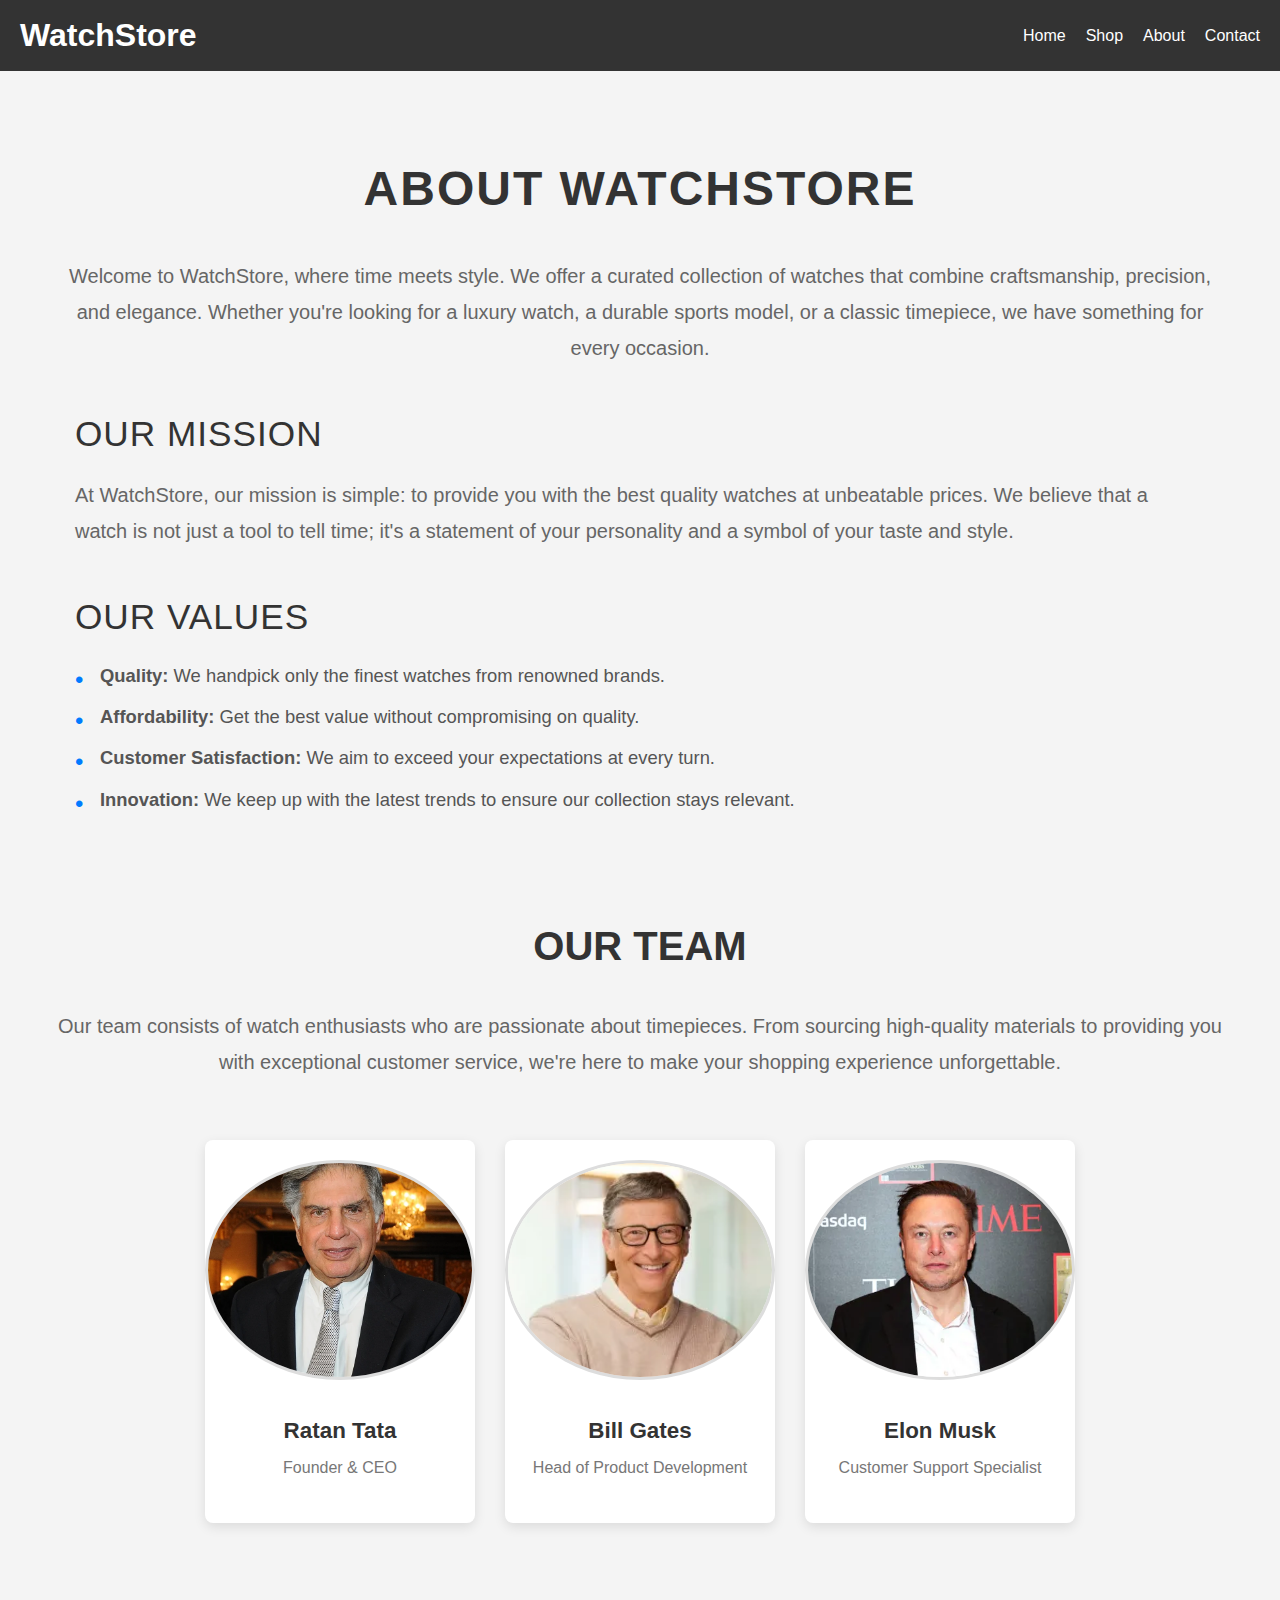
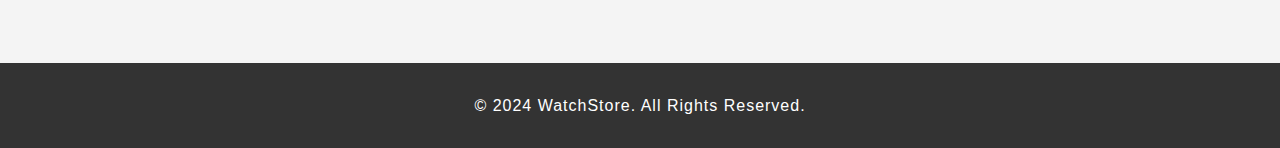
<file: about us.html>
<!DOCTYPE html>
<html lang="en">
<head>
    <meta charset="UTF-8">
    <meta name="viewport" content="width=device-width, initial-scale=1.0">
    <meta http-equiv="X-UA-Compatible" content="ie=edge">
    <link rel="stylesheet" href="style.css">
    <link rel="stylesheet" href="style2.css">
    <link rel="stylesheet" href="style3.css">
    <link rel="stylesheet" href="style4.css">
    <title>About Us - WatchStore</title>

</head>
 <style>/* Global Reset for styling consistency */
    *,
    *::before,
    *::after {
        margin: 0;
        padding: 0;
        box-sizing: border-box;
    }
    
    body {
        font-family: 'Arial', sans-serif;
        line-height: 1.6;
    }
    
    /* About Section */
    .about {
        padding: 80px 20px;
        background-color: #f4f4f4;
        transition: background-color 0.3s ease;
    }
    
    .about:hover {
        background-color: #e0e0e0;
    }
    
    /* Container for centering and controlling layout */
    .container {
        max-width: 1200px;
        margin: 0 auto;
        padding: 0 15px;
        text-align: center;
    }
    
    .about h2 {
        font-size: 3rem;
        color: #333;
        margin-bottom: 30px;
        font-weight: 600;
        text-transform: uppercase;
        letter-spacing: 2px;
        transition: color 0.3s ease;
    }
    
    .about p {
        font-size: 1.25rem;
        color: #666;
        margin-bottom: 40px;
        line-height: 1.8;
        transition: color 0.3s ease;
    }
    
    .about:hover h2, .about:hover p {
        color: #007BFF;
    }
    
    /* About Info Section */
    .about-info {
        margin-bottom: 60px;
        text-align: left;
        padding: 0 20px;
    }
    
    .about-info h3 {
        font-size: 2.2rem;
        color: #333;
        margin-top: 30px;
        margin-bottom: 15px;
        font-weight: 500;
        text-transform: uppercase;
        letter-spacing: 1px;
    }
    
    .about-info ul {
        list-style-type: none;
        padding-left: 0;
    }
    
    .about-info ul li {
        font-size: 1.15rem;
        margin-bottom: 12px;
        color: #555;
        position: relative;
        padding-left: 25px;
        line-height: 1.6;
    }
    
    .about-info ul li::before {
        content: '\2022';
        font-size: 1.5rem;
        color: #007BFF;
        position: absolute;
        left: 0;
        top: 0;
    }
    
    /* About Team Section */
    .about-team {
        padding: 40px 0;
    }
    
    .about-team h3 {
        font-size: 2.5rem;
        color: #333;
        margin-bottom: 30px;
        font-weight: 600;
        text-transform: uppercase;
    }
    
    .team-members {
        display: flex;
        justify-content: center;
        gap: 30px;
        flex-wrap: wrap;
        padding: 20px;
    }
    
    .team-member {
        width: 270px;
        text-align: center;
        background-color: white;
        border-radius: 8px;
        box-shadow: 0 4px 12px rgba(0, 0, 0, 0.1);
        overflow: hidden;
        transition: transform 0.3s ease, box-shadow 0.3s ease;
    }
    
    .team-member:hover {
        transform: translateY(-10px);
        box-shadow: 0 8px 24px rgba(0, 0, 0, 0.2);
    }
    
    .team-member img {
        width: 100%;
        height: 100%;
        max-height: 220px;
        object-fit: cover;
        border-radius: 50%;
        margin-top: 20px;
        transition: transform 0.3s ease;
    }
    
    .team-member:hover img {
        transform: scale(1.05);
    }
    
    .team-member h4 {
        font-size: 1.4rem;
        color: #333;
        margin-top: 15px;
        margin-bottom: 5px;
    }
    
    .team-member p {
        font-size: 1rem;
        color: #777;
    }
    
    /* Footer Section */
    footer {
        background-color: #333;
        color: white;
        text-align: center;
        padding: 30px 20px;
        position: relative;
        bottom: 0;
        width: 100%;
        font-size: 1rem;
        letter-spacing: 1px;
        transition: background-color 0.3s ease;
    }
    
    footer:hover {
        background-color: #007BFF;
    }
    
    /* Media Queries for Responsiveness */
    @media screen and (max-width: 1024px) {
        .about h2 {
            font-size: 2.5rem;
        }
    
        .about p {
            font-size: 1.15rem;
        }
    
        .about-info ul li {
            font-size: 1rem;
        }
    
        .team-members {
            gap: 15px;
        }
    
        .team-member {
            width: 220px;
        }
    }
    
    @media screen and (max-width: 768px) {
        .about {
            padding: 60px 15px;
        }
    
        .about h2 {
            font-size: 2.2rem;
        }
    
        .about p {
            font-size: 1rem;
        }
    
        .team-members {
            flex-direction: column;
            align-items: center;
        }
    
        .team-member {
            width: 300px;
            margin-bottom: 30px;
        }
    }
    
    @media screen and (max-width: 480px) {
        .about h2 {
            font-size: 1.8rem;
        }
    
        .about p {
            font-size: 0.9rem;
        }
    
        .team-member {
            width: 100%;
            margin-bottom: 20px;
        }
    }
    
    </style>
<body>
    <header>
        <div class="logo">
            <h1>WatchStore</h1>
        </div>
        <nav>
            <ul>
                <li><a href="home.html">Home</a></li>
                <li><a href="shop.html">Shop</a></li>
                <li><a href="about us.html">About</a></li>
                <li><a href="contact us.html">Contact</a></li>
            </ul>
        </nav>
    </header>

    <section class="about">
        <div class="container">
            <h2>About WatchStore</h2>
            <p>Welcome to WatchStore, where time meets style. We offer a curated collection of watches that combine craftsmanship, precision, and elegance. Whether you're looking for a luxury watch, a durable sports model, or a classic timepiece, we have something for every occasion.</p>
            
            <div class="about-info">
                <h3>Our Mission</h3>
                <p>At WatchStore, our mission is simple: to provide you with the best quality watches at unbeatable prices. We believe that a watch is not just a tool to tell time; it's a statement of your personality and a symbol of your taste and style.</p>
                
                <h3>Our Values</h3>
                <ul>
                    <li><strong>Quality:</strong> We handpick only the finest watches from renowned brands.</li>
                    <li><strong>Affordability:</strong> Get the best value without compromising on quality.</li>
                    <li><strong>Customer Satisfaction:</strong> We aim to exceed your expectations at every turn.</li>
                    <li><strong>Innovation:</strong> We keep up with the latest trends to ensure our collection stays relevant.</li>
                </ul>
            </div>

            <div class="about-team">
                <h3>Our Team</h3>
                <p>Our team consists of watch enthusiasts who are passionate about timepieces. From sourcing high-quality materials to providing you with exceptional customer service, we're here to make your shopping experience unforgettable.</p>
                
                <div class="team-members">
                    <div class="team-member">
                        <img src="team1.webp" alt="Team Member 1">
                        <h4>Ratan Tata</h4>
                        <p>Founder & CEO</p>
                    </div>
                    <div class="team-member">
                        <img src="team2.webp" alt="Team Member 2">
                        <h4>Bill Gates</h4>
                        <p>Head of Product Development</p>
                    </div>
                    <div class="team-member">
                        <img src="team3.webp" alt="Team Member 3">
                        <h4>Elon Musk</h4>
                        <p>Customer Support Specialist</p>
                    </div>
                </div>
            </div>
        </div>
    </section>

    <footer>
        <p>&copy; 2024 WatchStore. All Rights Reserved.</p>
    </footer>

    <script src="script.js"></script>
</body>
</html>
</file>
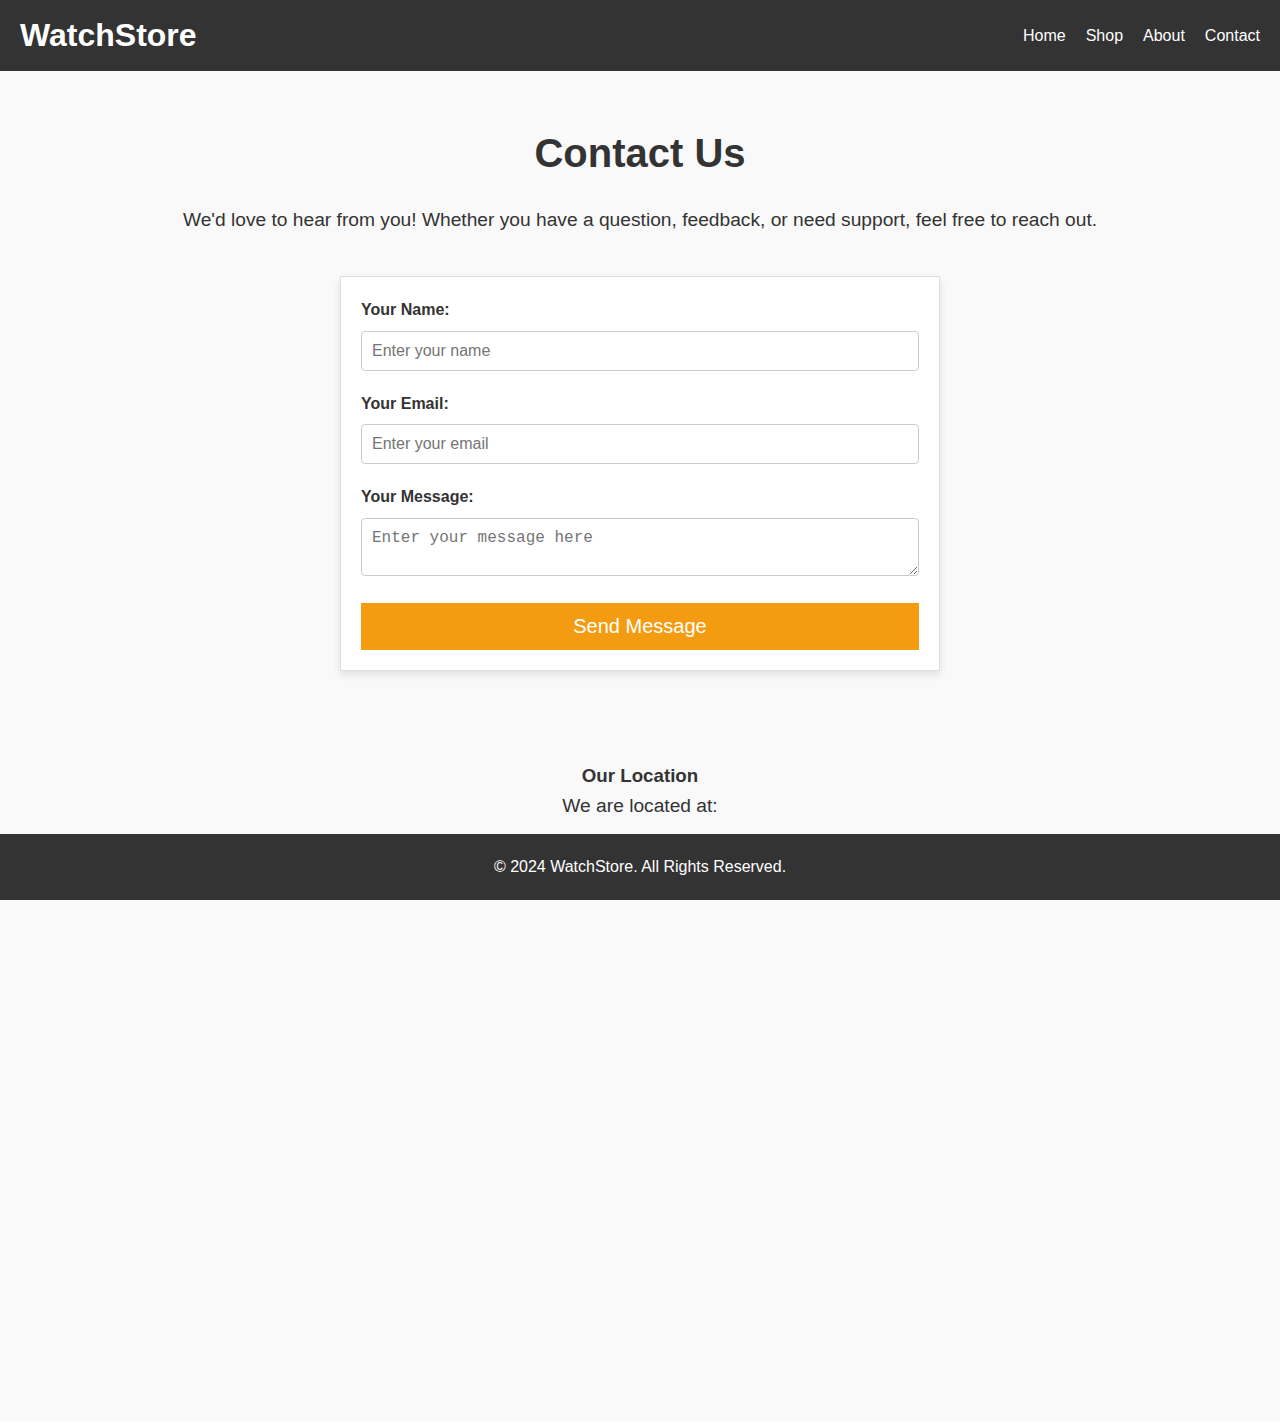
<file: contact us.html>
<!DOCTYPE html>
<html lang="en">
<head>
    <meta charset="UTF-8">
    <meta name="viewport" content="width=device-width, initial-scale=1.0">
    <meta http-equiv="X-UA-Compatible" content="ie=edge">
    <link rel="stylesheet" href="style.css">
    <link rel="stylesheet" href="style2.css">
    <link rel="stylesheet" href="style3.css">
    <link rel="stylesheet" href="style4.css">
    <title>Contact Us - WatchStore</title>
    
</head>
<body>
    <header>
        <div class="logo">
            <h1>WatchStore</h1>
        </div>
        <nav>
            <ul>
                <li><a href="home.html">Home</a></li>
                <li><a href="shop.html">Shop</a></li>
                <li><a href="about us.html">About</a></li>
                <li><a href="contact us.html">Contact</a></li>
            </ul>
        </nav>
    </header>

    <section class="contact">
        <div class="container">
            <h2>Contact Us</h2>
            <p>We'd love to hear from you! Whether you have a question, feedback, or need support, feel free to reach out.</p>

            <!-- Contact Form -->
            <div class="contact-form">
                <form id="contact-form" action="submit_form.php" method="POST">
                    <div class="form-group">
                        <label for="name">Your Name:</label>
                        <input type="text" id="name" name="name" required placeholder="Enter your name">
                    </div>

                    <div class="form-group">
                        <label for="email">Your Email:</label>
                        <input type="email" id="email" name="email" required placeholder="Enter your email">
                    </div>

                    <div class="form-group">
                        <label for="message">Your Message:</label>
                        <textarea id="message" name="message" required placeholder="Enter your message here"></textarea>
                    </div>

                    <button type="submit" class="submit-btn">Send Message</button>
                </form>
            </div>

            <div class="contact-info">
                <h3>Our Location</h3>
                <p>We are located at:</p>
                <address>
                    GCOEN NEW KHAPRI 111 STREET
                </address>
                <div class="map">
                    <!-- Embed Google Map -->
                    <iframe src="https://www.google.com/maps/embed/v1/place?q=123+WatchStreet,+City,+Country&key=YOUR_API_KEY" width="600" height="450" allowfullscreen="" loading="lazy"></iframe>
                </div>
            </div>
        </div>
    </section>

    <footer>
        <p>&copy; 2024 WatchStore. All Rights Reserved.</p>
    </footer>

    <script src="script.js"></script>
</body>
</html>
</file>
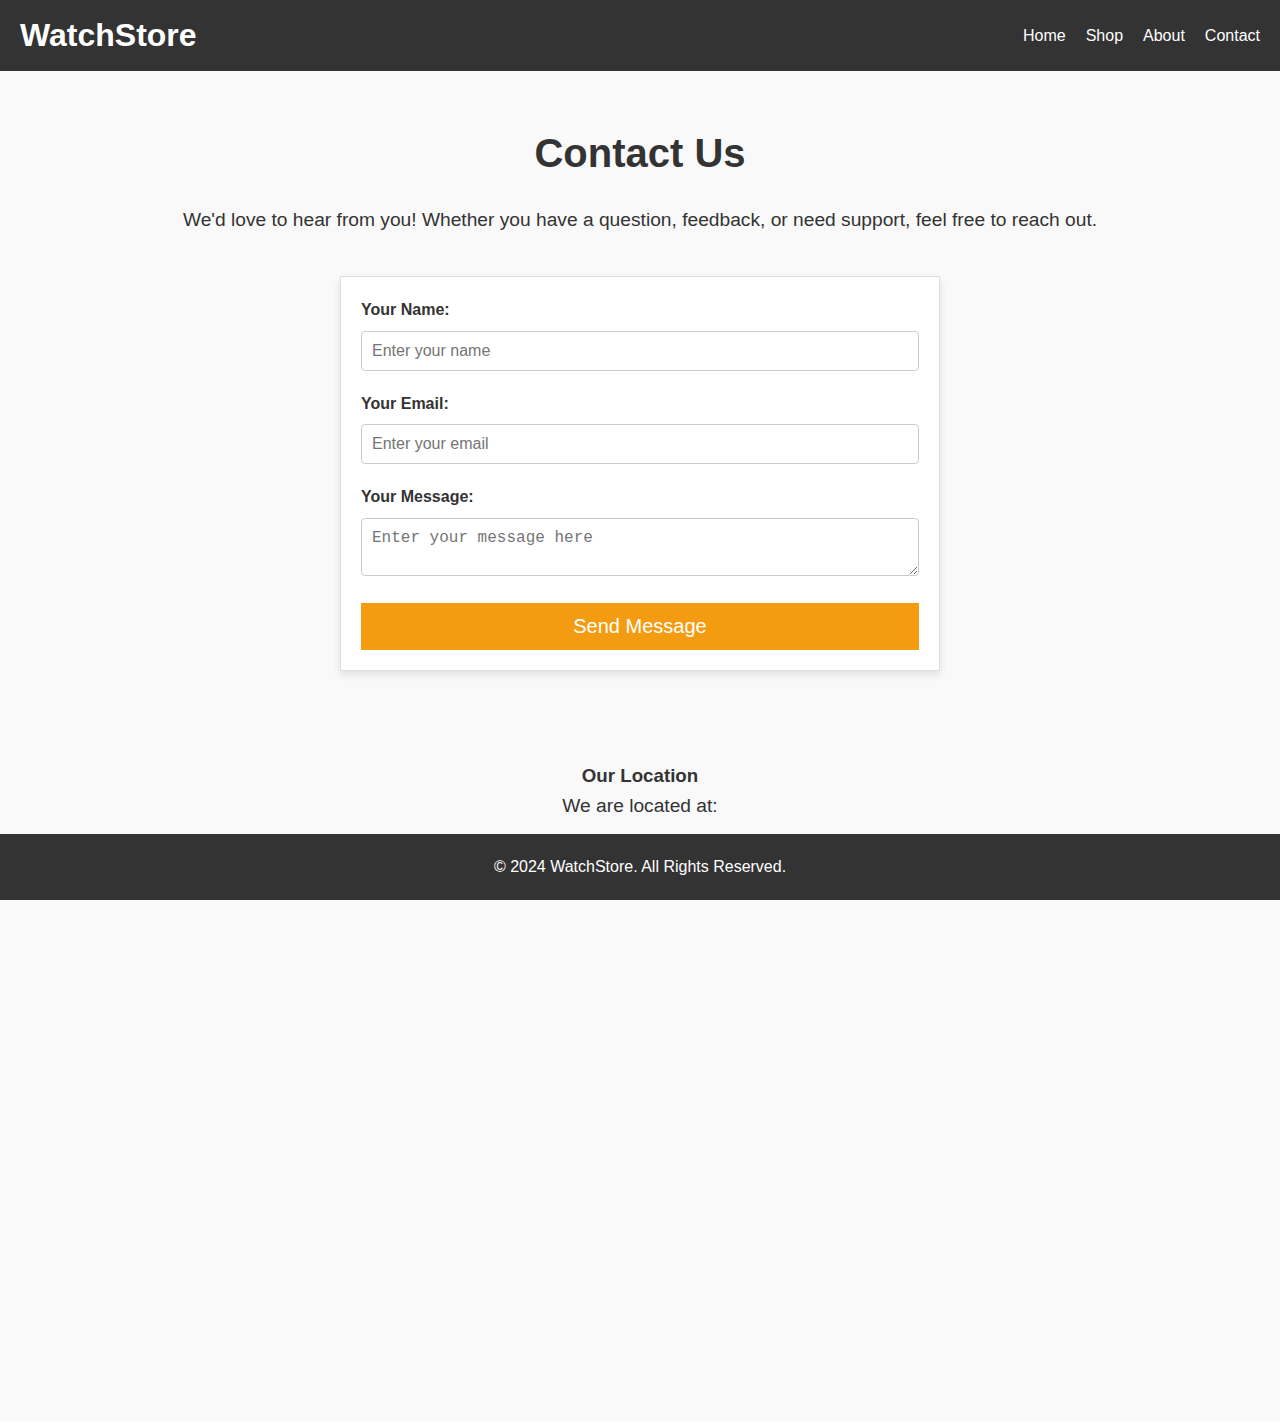
<file: contact.html>
<!DOCTYPE html>
<html lang="en">
<head>
    <meta charset="UTF-8">
    <meta name="viewport" content="width=device-width, initial-scale=1.0">
    <meta http-equiv="X-UA-Compatible" content="ie=edge">
    <link rel="stylesheet" href="style.css">
    <link rel="stylesheet" href="style2.css">
    <link rel="stylesheet" href="style3.css">
    <link rel="stylesheet" href="style4.css">
    <title>Contact Us - WatchStore</title>
</head>
<body>
    <header>
        <div class="logo">
            <h1>WatchStore</h1>
        </div>
        <nav>
            <ul>
                <li><a href="home.html">Home</a></li>
                <li><a href="shop.html">Shop</a></li>
                <li><a href="about us.html">About</a></li>
                <li><a href="contact us.html">Contact</a></li>
            </ul>
        </nav>
    </header>

    <section class="contact">
        <div class="container">
            <h2>Contact Us</h2>
            <p>We'd love to hear from you! Whether you have a question, feedback, or need support, feel free to reach out.</p>

            <!-- Contact Form -->
            <div class="contact-form">
                <form id="contact-form" action="submit_form.php" method="POST">
                    <div class="form-group">
                        <label for="name">Your Name:</label>
                        <input type="text" id="name" name="name" required placeholder="Enter your name">
                    </div>

                    <div class="form-group">
                        <label for="email">Your Email:</label>
                        <input type="email" id="email" name="email" required placeholder="Enter your email">
                    </div>

                    <div class="form-group">
                        <label for="message">Your Message:</label>
                        <textarea id="message" name="message" required placeholder="Enter your message here"></textarea>
                    </div>

                    <button type="submit" class="submit-btn">Send Message</button>
                </form>
            </div>

            <div class="contact-info">
                <h3>Our Location</h3>
                <p>We are located at:</p>
                <address>
                    GCOEN NEW KHAPRI 111 STREET
                </address>
                <div class="map">
                    <!-- Embed Google Map -->
                    <iframe src="https://www.google.com/maps/embed/v1/place?q=123+WatchStreet,+City,+Country&key=YOUR_API_KEY" width="600" height="450" allowfullscreen="" loading="lazy"></iframe>
                </div>
            </div>
        </div>
    </section>

    <footer>
        <p>&copy; 2024 WatchStore. All Rights Reserved.</p>
    </footer>

    <script>
        // Handle form submission and redirect
        document.getElementById('contact-form').addEventListener('submit', function(event) {
            event.preventDefault(); // Prevent the form from being submitted to the server

            // Here you can add AJAX to submit the form if needed.

            // Redirect to index.html
            window.location.href = 'index.html';
        });
    </script>
</body>
</html>
</file>
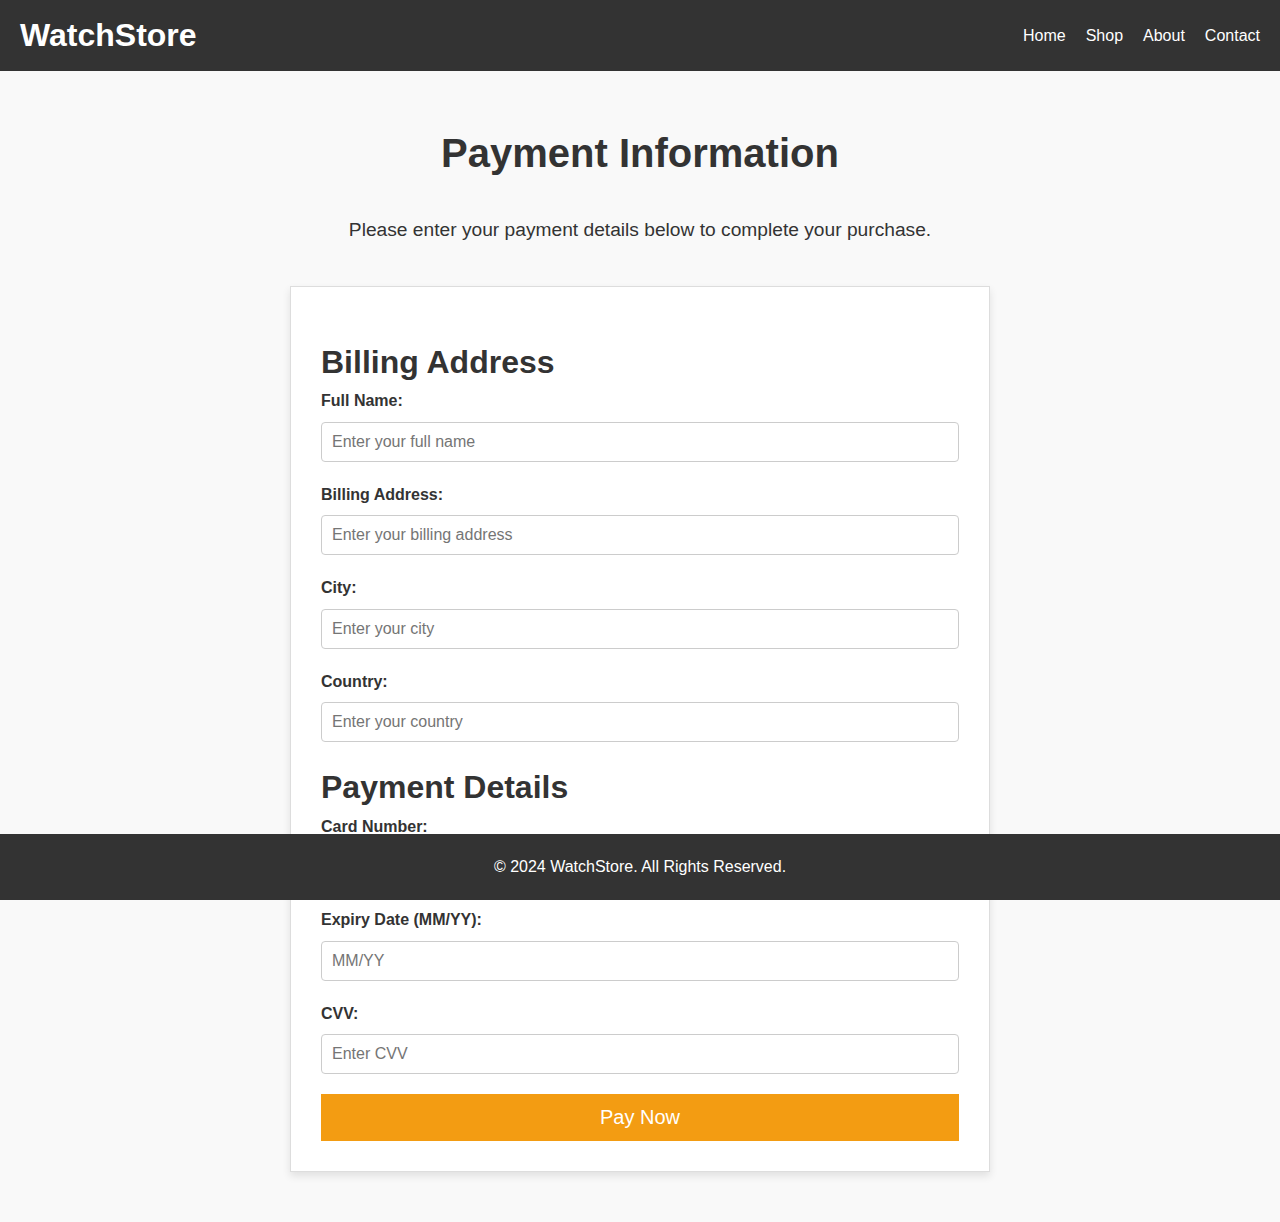
<file: payment.html>
<!DOCTYPE html>
<html lang="en">
<head>
    <meta charset="UTF-8">
    <meta name="viewport" content="width=device-width, initial-scale=1.0">
    <meta http-equiv="X-UA-Compatible" content="ie=edge">
    <link rel="stylesheet" href="style.css">
    <link rel="stylesheet" href="style2.css">
    <link rel="stylesheet" href="style3.css">
    <link rel="stylesheet" href="style4.css">

    <title>Payment - WatchStore</title>
    <link rel="stylesheet" href="style4.css">
</head>
<body>
    <header>
        <div class="logo">
            <h1>WatchStore</h1>
        </div>
        <nav>
            <ul>
                <li><a href="home.html">Home</a></li>
                <li><a href="shop.html">Shop</a></li>
                <li><a href="about us.html">About</a></li>
                <li><a href="contact us.html">Contact</a></li>
            </ul>
        </nav>
    </header>

    <section class="payment">
        <div class="container">
            <h2>Payment Information</h2>
            <p>Please enter your payment details below to complete your purchase.</p>

            <!-- Payment Form -->
            <div class="payment-form">
                <!-- Form now handled with JavaScript, no backend processing required for testing -->
                <form id="payment-form" onsubmit="submitForm(event)">
                    <!-- Billing Address -->
                    <h3>Billing Address</h3>
                    <div class="form-group">
                        <label for="full-name">Full Name:</label>
                        <input type="text" id="full-name" name="full-name" required placeholder="Enter your full name">
                    </div>

                    <div class="form-group">
                        <label for="billing-address">Billing Address:</label>
                        <input type="text" id="billing-address" name="billing-address" required placeholder="Enter your billing address">
                    </div>

                    <div class="form-group">
                        <label for="city">City:</label>
                        <input type="text" id="city" name="city" required placeholder="Enter your city">
                    </div>

              

                    <div class="form-group">
                        <label for="country">Country:</label>
                        <input type="text" id="country" name="country" required placeholder="Enter your country">
                    </div>

                    <!-- Payment Details -->
                    <h3>Payment Details</h3>
                    <div class="form-group">
                        <label for="card-number">Card Number:</label>
                        <!-- Only numeric input allowed for card number -->
                        <input type="text" id="card-number" name="card-number" required placeholder="Enter your card number"
                               pattern="\d*" title="Please enter a valid card number (numbers only)">
                    </div>

                    <div class="form-group">
                        <label for="expiry-date">Expiry Date (MM/YY):</label>
                        <!-- Restrict expiry date to MM/YY format (only numeric values) -->
                        <input type="text" id="expiry-date" name="expiry-date" required placeholder="MM/YY" 
                               pattern="\d{2}/\d{2}" title="Please enter a valid expiry date (MM/YY format)">
                    </div>

                    <div class="form-group">
                        <label for="cvv">CVV:</label>
                        <!-- Allow only 3 numeric digits for CVV -->
                        <input type="text" id="cvv" name="cvv" required placeholder="Enter CVV" 
                               pattern="\d{3}" title="Please enter a valid CVV (3 digits)">
                    </div>

                    <!-- Submit Button -->
                    <button type="submit" class="submit-btn">Pay Now</button>
                </form>
            </div>
        </div>
    </section>

    <footer>
        <p>&copy; 2024 WatchStore. All Rights Reserved.</p>
    </footer>

    <!-- JavaScript to handle form submission without actually submitting to the server -->
    <script>
        function submitForm(event) {
            event.preventDefault(); // Prevent the form from actually submitting
            // Here, you can handle the form submission, validation, etc.

            // For testing purposes, show an alert with success message
            alert("Payment Successfully Done");

            // Optionally, you can redirect to another page after payment
             window.location.href = "home.html"; 
        }
    </script>
</body>
</html>
</file>
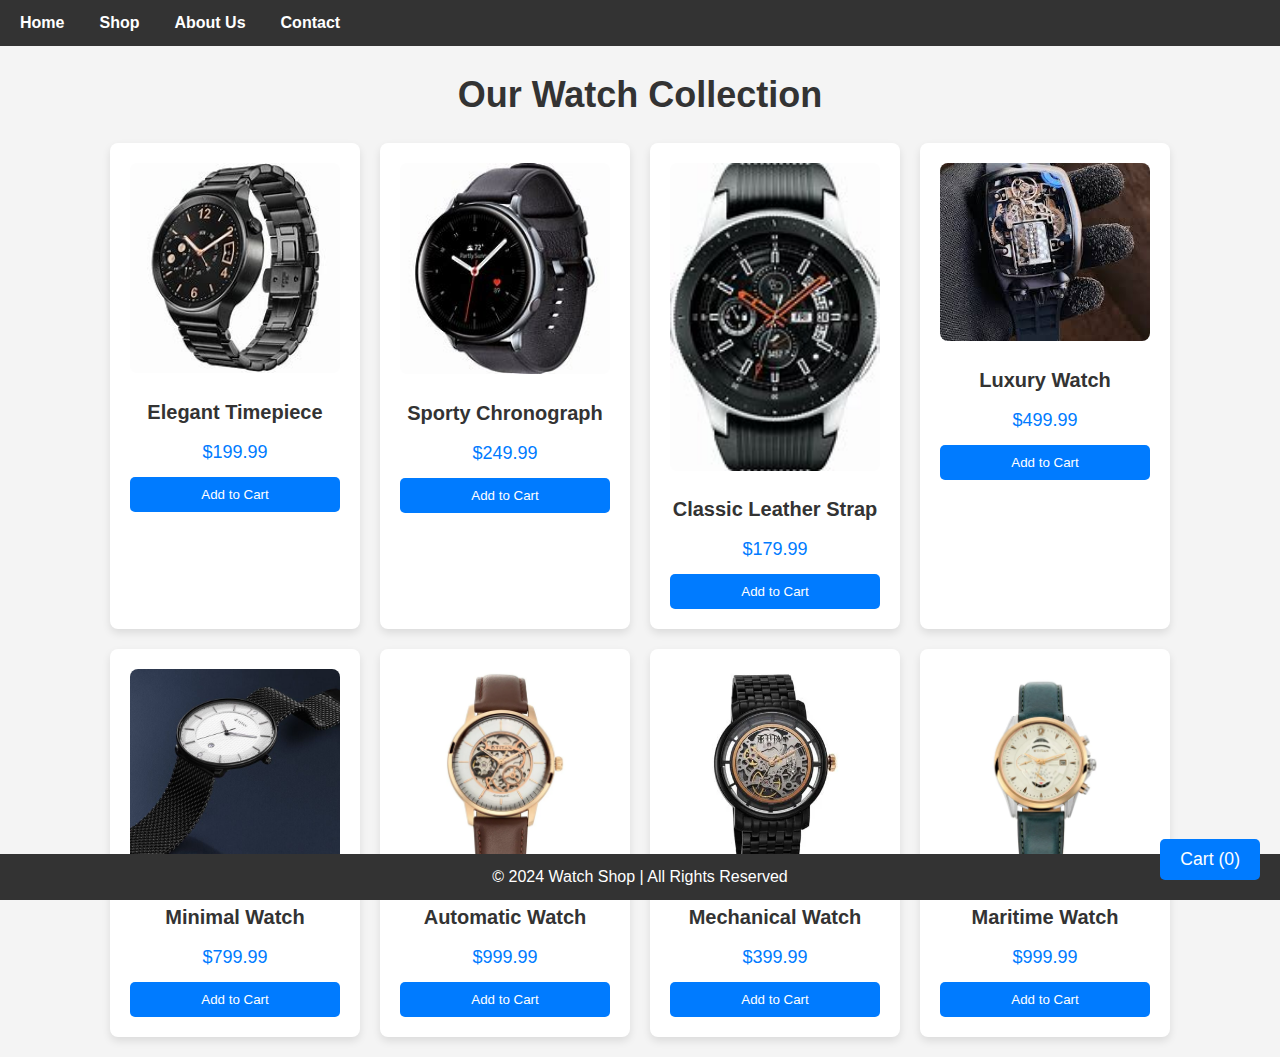
<file: shop.html>
<!DOCTYPE html>
<html lang="en">
<head>
    <meta charset="UTF-8">
    <meta name="viewport" content="width=device-width, initial-scale=1.0">
    <meta http-equiv="X-UA-Compatible" content="ie=edge">
    <link rel="stylesheet" href="style.css">
    <link rel="stylesheet" href="style2.css">
    <link rel="stylesheet" href="style3.css">
    <link rel="stylesheet" href="style4.css">
    <link rel="stylesheet" href="style.css">
    <link rel="stylesheet" href="shop.css">
    <script src="nh.js" defer></script>
    <title>Watch Store</title>
</head>
<style>
    /* Cart Button & Popup */
    .cart {
        position: fixed;
        bottom: 20px;
        right: 20px;
        z-index: 1000;
    }

    #cart-button {
        background-color: #007BFF;
        color: white;
        border: none;
        padding: 10px 20px;
        cursor: pointer;
        font-size: 1.1rem;
        border-radius: 5px;
    }

    #cart-button:hover {
        background-color: #0056b3;
    }

    /* Cart Popup */
    .cart-popup {
        display: none;
        position: fixed;
        bottom: 70px;
        right: 20px;
        background-color: white;
        border: 1px solid #ddd;
        width: 250px;
        padding: 15px;
        box-shadow: 0 4px 8px rgba(0, 0, 0, 0.1);
        z-index: 1000;
    }

    .cart-popup h3 {
        font-size: 1.5rem;
        margin-bottom: 10px;
    }

    .cart-popup ul {
        list-style: none;
        padding: 0;
        margin-bottom: 10px;
    }

    .cart-popup ul li {
        margin-bottom: 10px;
        font-size: 1rem;
    }

    #checkout-button {
        background-color: #007BFF;
        color: white;
        padding: 10px 20px;
        border: none;
        font-size: 1.1rem;
        cursor: pointer;
        border-radius: 5px;
        width: 100%;
    }

    #checkout-button:hover {
        background-color: #0056b3;
    }
</style>

<body>
    <!-- Navbar -->
    <header>
        <nav>
            <ul>
                <li><a href="home.html">Home</a></li>
                <li><a href="shop.html">Shop</a></li>
                <li><a href="about us.html">About Us</a></li>
                <li><a href="contact us.html">Contact</a></li>
            </ul>
            <!-- Cart Button -->
            <div class="cart">
                <button id="cart-button">
                    Cart (<span id="cart-count">0</span>)
                </button>
            </div>
        </nav>
    </header>

    <!-- Shop Section -->
    <section id="shop">
        <h1>Our Watch Collection</h1>
        <div class="product-grid">
            <!-- Product 1 -->
            <div class="product" data-id="1">
                <img src="watch1.jpg" alt="Watch 1">
                <h3>Elegant Timepiece</h3>
                <p class="price">$199.99</p>
                <button class="add-to-cart">Add to Cart</button>
            </div>

            <!-- Product 2 -->
            <div class="product" data-id="2">
                <img src="watch2.jpg" alt="Watch 2">
                <h3>Sporty Chronograph</h3>
                <p class="price">$249.99</p>
                <button class="add-to-cart">Add to Cart</button>
            </div>

            <!-- Product 3 -->
            <div class="product" data-id="3">
                <img src="watch3.jpg" alt="Watch 3">
                <h3>Classic Leather Strap</h3>
                <p class="price">$179.99</p>
                <button class="add-to-cart">Add to Cart</button>
            </div>

            <!-- Product 4 -->
            <div class="product" data-id="4">
                <img src="watch4.jpeg" alt="Watch 4">
                <h3>Luxury Watch</h3>
                <p class="price">$499.99</p>
                <button class="add-to-cart">Add to Cart</button>
            </div>


            <div class="product" data-id="5">
                <img src="watch5.jpg" alt="Watch 5">
                <h3>Minimal Watch</h3>
                <p class="price">$799.99</p>
                <button class="add-to-cart">Add to Cart</button>
            </div>

            <div class="product" data-id="6">
                <img src="watch6.webp" alt="Watch 6">
                <h3>Automatic Watch</h3>
                <p class="price">$999.99</p>
                <button class="add-to-cart">Add to Cart</button>
            </div>

            <div class="product" data-id="7">
                <img src="watch7.webp" alt="Watch 7">
                <h3>Mechanical Watch</h3>
                <p class="price">$399.99</p>
                <button class="add-to-cart">Add to Cart</button>
            </div>

            <div class="product" data-id="8">
                <img src="watch8.webp" alt="Watch 8">
                <h3>Maritime Watch</h3>
                <p class="price">$999.99</p>
                <button class="add-to-cart">Add to Cart</button>
            </div>
        </div>
    </section>

    <!-- Cart Popup (Hidden initially) -->
    <div id="cart-popup" class="cart-popup">
        <h3>Cart Items</h3>
        <ul id="cart-items-list">
            <li>No items in cart.</li>
        </ul>
        <button id="checkout-button">Checkout</button>
    </div>

    <!-- Footer -->
    <footer>
        <p>&copy; 2024 Watch Shop | All Rights Reserved</p>
    </footer>

    <script>
        // Initialize cart array
        let cart = [];

        // Function to update the cart popup and cart count
        function updateCart() {
            const cartCount = document.getElementById('cart-count');
            const cartItemsList = document.getElementById('cart-items-list');
            const cartPopup = document.getElementById('cart-popup');

            // Update the cart count
            cartCount.textContent = cart.length;

            // Display cart items in the popup
            cartItemsList.innerHTML = ''; // Clear current list
            if (cart.length === 0) {
                cartItemsList.innerHTML = '<li>No items in cart.</li>';
            } else {
                cart.forEach(item => {
                    const li = document.createElement('li');
                    li.textContent = `${item.name} - $${item.price}`;
                    cartItemsList.appendChild(li);
                });
            }

            // Show or hide the cart popup
            cartPopup.style.display = cart.length > 0 ? 'block' : 'none';
        }

        // Add event listener for the "Add to Cart" buttons
        document.querySelectorAll('.add-to-cart').forEach(button => {
            button.addEventListener('click', function() {
                // Get product details
                const product = this.closest('.product');
                const productName = product.querySelector('h3').textContent;
                const productPrice = parseFloat(product.querySelector('.price').textContent.replace('$', ''));

                // Add product to the cart
                cart.push({ name: productName, price: productPrice });

                // Update the cart
                updateCart();
            });
        });

        // Handle cart button click to show/hide the cart popup
        document.getElementById('cart-button').addEventListener('click', function() {
            const cartPopup = document.getElementById('cart-popup');
            cartPopup.style.display = cartPopup.style.display === 'block' ? 'none' : 'block';
        });

        // Handle checkout button click to redirect to the payment page
        document.getElementById('checkout-button').addEventListener('click', function() {
            // Redirect to the payment page (payment.html)
            window.location.href = 'payment.html'; // Change to your payment page URL
        });

        // Initialize cart display on page load
        updateCart();
    </script>
</body>
</html>
</file>
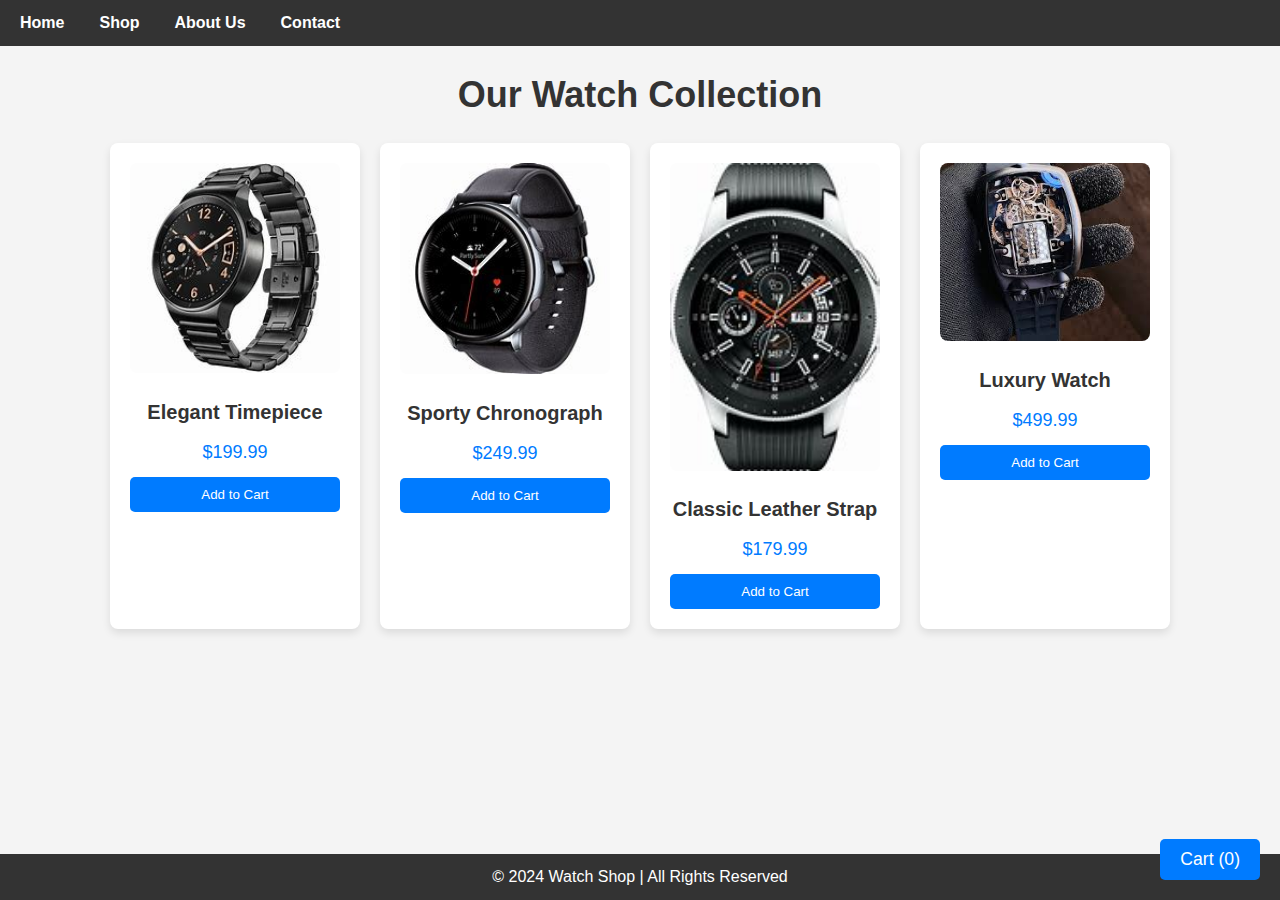
<file: shop1.html>
<!DOCTYPE html>
<html lang="en">
<head>
    <meta charset="UTF-8">
    <meta name="viewport" content="width=device-width, initial-scale=1.0">
    <meta http-equiv="X-UA-Compatible" content="ie=edge">
    <link rel="stylesheet" href="style.css">
    <link rel="stylesheet" href="style2.css">
    <link rel="stylesheet" href="style3.css">
    <link rel="stylesheet" href="style4.css">
    <script src="nh.js" defer></script>
    <title>Watch Store</title>
    <link rel="stylesheet" href="shop.css">
    
</head>
<style>
    /* Cart Button & Popup */
.cart {
    position: fixed;
    bottom: 20px;
    right: 20px;
    z-index: 1000;
}

#cart-button {
    background-color: #007BFF;
    color: white;
    border: none;
    padding: 10px 20px;
    cursor: pointer;
    font-size: 1.1rem;
    border-radius: 5px;
}

#cart-button:hover {
    background-color: #0056b3;
}

/* Cart Popup */
.cart-popup {
    display: none;
    position: fixed;
    bottom: 70px;
    right: 20px;
    background-color: white;
    border: 1px solid #ddd;
    width: 250px;
    padding: 15px;
    box-shadow: 0 4px 8px rgba(0, 0, 0, 0.1);
    z-index: 1000;
}

.cart-popup h3 {
    font-size: 1.5rem;
    margin-bottom: 10px;
}

.cart-popup ul {
    list-style: none;
    padding: 0;
    margin-bottom: 10px;
}

.cart-popup ul li {
    margin-bottom: 10px;
    font-size: 1rem;
}

#checkout-button {
    background-color: #007BFF;
    color: white;
    padding: 10px 20px;
    border: none;
    font-size: 1.1rem;
    cursor: pointer;
    border-radius: 5px;
    width: 100%;
}

#checkout-button:hover {
    background-color: #0056b3;
}

</style>
<body>
    <!-- Navbar -->
    <header>
        <nav>
            <ul>
                <li><a href="home.html">Home</a></li>
                <li><a href="shop.html">Shop</a></li>
                <li><a href="about us.html">About Us</a></li>
                <li><a href="contact us.html">Contact</a></li>
            </ul>
            <!-- Cart Button -->
            <div class="cart">
                <button id="cart-button">
                    Cart (<span id="cart-count">0</span>)
                </button>
            </div>
        </nav>
    </header>

    <!-- Shop Section -->
    <section id="shop">
        <h1>Our Watch Collection</h1>
        <div class="product-grid">
            <!-- Product 1 -->
            <div class="product" data-id="1">
                <img src="watch1.jpg" alt="Watch 1">
                <h3>Elegant Timepiece</h3>
                <p class="price">$199.99</p>
                <button class="add-to-cart">Add to Cart</button>
            </div>

            <!-- Product 2 -->
            <div class="product" data-id="2">
                <img src="watch2.jpg" alt="Watch 2">
                <h3>Sporty Chronograph</h3>
                <p class="price">$249.99</p>
                <button class="add-to-cart">Add to Cart</button>
            </div>

            <!-- Product 3 -->
            <div class="product" data-id="3">
                <img src="watch3.jpg" alt="Watch 3">
                <h3>Classic Leather Strap</h3>
                <p class="price">$179.99</p>
                <button class="add-to-cart">Add to Cart</button>
            </div>

            <!-- Product 4 -->
            <div class="product" data-id="4">
                <img src="watch4.jpeg" alt="Watch 4">
                <h3>Luxury Watch</h3>
                <p class="price">$499.99</p>
                <button class="add-to-cart">Add to Cart</button>
            </div>
        </div>
    </section>

    <!-- Cart Popup (Hidden initially) -->
    <div id="cart-popup" class="cart-popup">
        <h3>Cart Items</h3>
        <ul id="cart-items-list">
            <li>No items in cart.</li>
        </ul>
        <button id="checkout-button">Checkout</button>
    </div>

    <!-- Footer -->
    <footer>
        <p>&copy; 2024 Watch Shop | All Rights Reserved</p>
    </footer>

    
</html>
</file>
<file: style2.css>
/* Contact Section */
.contact {
    padding: 50px 20px;
    background-color: #f9f9f9;
}

.container {
    max-width: 1200px;
    margin: 0 auto;
    padding: 0 15px;
    text-align: center;
}

.contact h2 {
    font-size: 2.5rem;
    margin-bottom: 20px;
}

.contact p {
    font-size: 1.2rem;
    margin-bottom: 40px;
}

/* Contact Form */
.contact-form {
    background-color: #fff;
    border: 1px solid #ddd;
    padding: 20px;
    box-shadow: 0 4px 8px rgba(0, 0, 0, 0.1);
    margin-bottom: 40px;
    display: inline-block;
    width: 100%;
    max-width: 600px;
    text-align: left;
}

.form-group {
    margin-bottom: 15px;
}

.form-group label {
    display: block;
    font-weight: bold;
    margin-bottom: 8px;
    font-size: 1rem;
}

.form-group input, .form-group textarea {
    width: 100%;
    padding: 10px;
    font-size: 1rem;
    border: 1px solid #ccc;
    border-radius: 4px;
}

.form-group input:focus, .form-group textarea:focus {
    border-color: #f39c12;
    outline: none;
}

.submit-btn {
    background-color: #f39c12;
    color: white;
    padding: 10px 20px;
    font-size: 1.25rem;
    border: none;
    cursor: pointer;
    transition: background-color 0.3s;
    width: 100%;
}

.submit-btn:hover {
    background-color: #e67e22;
}

/* Contact Info */
.contact-info {
    text-align: center;
    margin-top: 50px;
}

.contact-info address {
    font-style: normal;
    font-size: 1.25rem;
    margin-bottom: 20px;
}

.contact-info .map {
    width: 100%;
    text-align: center;
}

.contact-info .map iframe {
    width: 100%;
    height: 450px;
    border: none;
}

/* Footer */
footer {
    background-color: #333;
    color: white;
    text-align: center;
    padding: 20px;
    position: fixed;
    width: 100%;
    bottom: 0;
}
</file>
<file: style3.css>
/* About Section */
.about {
    padding: 50px 20px;
    background-color: #f9f9f9;
}

.container {
    max-width: 1200px;
    margin: 0 auto;
    padding: 0 15px;
    text-align: center;
}

.about h2 {
    font-size: 2.5rem;
    margin-bottom: 30px;
}

.about p {
    font-size: 1.25rem;
    margin-bottom: 40px;
}

/* About Info */
.about-info {
    margin-bottom: 50px;
    text-align: left;
}

.about-info h3 {
    font-size: 2rem;
    margin-top: 30px;
    margin-bottom: 10px;
}

.about-info ul {
    list-style-type: none;
    padding-left: 0;
}

.about-info ul li {
    font-size: 1.1rem;
    margin-bottom: 10px;
}

/* About Team */
.about-team {
    text-align: center;
}

.about-team h3 {
    font-size: 2rem;
    margin-bottom: 30px;
}

.team-members {
    display: flex;
    justify-content: space-around;
    gap: 20px;
    flex-wrap: wrap;
}

.team-member {
    width: 250px;
    text-align: center;
}

.team-member img {
    width: 100%;
    height: auto;
    border-radius: 50%;
    border: 3px solid #ddd;
    margin-bottom: 10px;
}

.team-member h4 {
    font-size: 1.25rem;
    margin-bottom: 5px;
}

.team-member p {
    font-size: 1rem;
    color: #777;
}

/* Footer */
footer {
    background-color: #333;
    color: white;
    text-align: center;
    padding: 20px;
    position: fixed;
    width: 100%;
    bottom: 0;
}
</file>
<file: style4.css>
/* Payment Section */
.payment {
    padding: 50px 20px;
    background-color: #f9f9f9;
}

.container {
    max-width: 1200px;
    margin: 0 auto;
    padding: 0 15px;
    text-align: center;
}

.payment h2 {
    font-size: 2.5rem;
    margin-bottom: 30px;
}

.payment p {
    font-size: 1.2rem;
    margin-bottom: 40px;
}

/* Payment Form */
.payment-form {
    background-color: #fff;
    border: 1px solid #ddd;
    padding: 30px;
    box-shadow: 0 4px 8px rgba(0, 0, 0, 0.1);
    max-width: 700px;
    margin: 0 auto;
    text-align: left;
}

.payment-form h3 {
    font-size: 2rem;
    margin-top: 20px;
}

.form-group {
    margin-bottom: 20px;
}

.form-group label {
    font-weight: bold;
    margin-bottom: 8px;
    font-size: 1rem;
}

.form-group input {
    width: 100%;
    padding: 10px;
    font-size: 1rem;
    border: 1px solid #ccc;
    border-radius: 4px;
}

.form-group input:focus {
    border-color: #f39c12;
    outline: none;
}

/* Submit Button */
.submit-btn {
    background-color: #f39c12;
    color: white;
    padding: 12px 20px;
    font-size: 1.25rem;
    border: none;
    cursor: pointer;
    transition: background-color 0.3s;
    width: 100%;
}

.submit-btn:hover {
    background-color: #e67e22;
}

/* Footer */
footer {
    background-color: #333;
    color: white;
    text-align: center;
    padding: 20px;
    position: fixed;
    width: 100%;
    bottom: 0;
}
</file>
<file: style.css>
/* General Reset */
* {
    margin: 0;
    padding: 0;
    box-sizing: border-box;
}

/* Body & Fonts */
body {
    font-family: 'Arial', sans-serif;
    line-height: 1.6;
    color: #333;
}

h1, h2, h3 {
    font-family: 'Helvetica', sans-serif;
}

/* Header */
header {
    background-color: #333;
    color: white;
    padding: 10px 20px;
    display: flex;
    justify-content: space-between;
    align-items: center;
}

header .logo h1 {
    font-size: 2rem;
}

header nav ul {
    list-style: none;
    display: flex;
}

header nav ul li {
    margin-left: 20px;
}

header nav ul li a {
    color: white;
    text-decoration: none;
    font-size: 1rem;
    transition: color 0.3s;
}

header nav ul li a:hover {
    color: #f39c12;
}

/* Hero Section */
.hero {
    background: url('hero.jpg') no-repeat center center/cover;
    text-align: center;
    padding: 100px 20px;
    color: white;
}

.hero h2 {
    font-size: 3rem;
    margin-bottom: 20px;
}

.hero p {
    font-size: 1.25rem;
}

#shop-now-btn {
    background-color: #f39c12;
    border: none;
    padding: 10px 20px;
    color: white;
    font-size: 1.25rem;
    cursor: pointer;
    transition: background-color 0.3s;
}

#shop-now-btn:hover {
    background-color: #e67e22;
}

/* Product List */
.products {
    padding: 50px 20px;
    text-align: center;
}

.product-list {
    display: flex;
    justify-content: space-around;
    gap: 20px;
    flex-wrap: wrap;
}

.product-card {
    background-color: #fff;
    border: 1px solid #ddd;
    width: 250px;
    padding: 15px;
    text-align: center;
    box-shadow: 0 4px 8px rgba(0, 0, 0, 0.1);
    transition: transform 0.3s, box-shadow 0.3s;
}

.product-card:hover {
    transform: translateY(-10px);
    box-shadow: 0 6px 15px rgba(0, 0, 0, 0.15);
}

.product-card img {
    width: 100%;
    height: auto;
    margin-bottom: 15px;
}

.add-to-cart {
    background-color: #f39c12;
    color: white;
    border: none;
    padding: 10px;
    width: 100%;
    cursor: pointer;
    transition: background-color 0.3s;
}

.add-to-cart:hover {
    background-color: #e67e22;
}

/* Cart Section */
#cart {
    padding: 30px 20px;
    background-color: #f9f9f9;
    margin-top: 50px;
    border-top: 1px solid #ddd;
}

#cart-list {
    list-style: none;
}

#cart-list li {
    padding: 10px 0;
    border-bottom: 1px solid #ddd;
}

#checkout-btn {
    background-color: #27ae60;
    padding: 15px 30px;
    color: white;
    border: none;
    font-size: 1.25rem;
    cursor: pointer;
    transition: background-color 0.3s;
}

#checkout-btn:hover {
    background-color: #2ecc71;
}

/* Footer */
footer {
    background-color: #333;
    color: white;
    text-align: center;
    padding: 20px;
    position: fixed;
    width: 100%;
    bottom: 0;
}

/* Media Queries */
@media (max-width: 768px) {
    .product-list {
        flex-direction: column;
        align-items: center;
    }

    header nav ul {
        flex-direction: column;
        align-items: center;
    }

    header nav ul li {
        margin-bottom: 10px;
    }
}
</file>
<file: shop.css>
/* styles.css */

/* Basic reset for margins and padding */
* {
    margin: 0;
    padding: 0;
    box-sizing: border-box;
}

/* Body and text styling */
body {
    font-family: Arial, sans-serif;
    background-color: #f4f4f4;
    color: #333;
}

header {
    background-color: #333;
    color: white;
    padding: 10px 0;
    text-align: center;
}

nav ul {
    list-style: none;
}

nav ul li {
    display: inline;
    margin: 0 15px;
}

nav ul li a {
    color: white;
    text-decoration: none;
    font-weight: bold;
}

section#shop {
    padding: 20px;
    text-align: center;
}

h1 {
    margin-bottom: 20px;
    font-size: 36px;
    color: #333;
}

.product-grid {
    display: flex;
    flex-wrap: wrap;
    justify-content: center;
    gap: 20px;
}

.product {
    background-color: white;
    border-radius: 8px;
    padding: 20px;
    box-shadow: 0 4px 8px rgba(0, 0, 0, 0.1);
    width: 250px;
    text-align: center;
    transition: transform 0.3s ease;
}

.product:hover {
    transform: scale(1.05);
}

.product img {
    width: 100%;
    border-radius: 8px;
    height: auto;
    margin-bottom: 15px;
}

.product h3 {
    font-size: 20px;
    color: #333;
}

.product .price {
    font-size: 18px;
    color: #007BFF;
    margin: 10px 0;
}

button.add-to-cart {
    background-color: #007BFF;
    color: white;
    padding: 10px 20px;
    border: none;
    border-radius: 5px;
    cursor: pointer;
    transition: background-color 0.3s ease;
}

button.add-to-cart:hover {
    background-color: #0056b3;
}

footer {
    text-align: center;
    padding: 10px;
    background-color: #333;
    color: white;
    position: fixed;
    width: 100%;
    bottom: 0;
}
</file>
